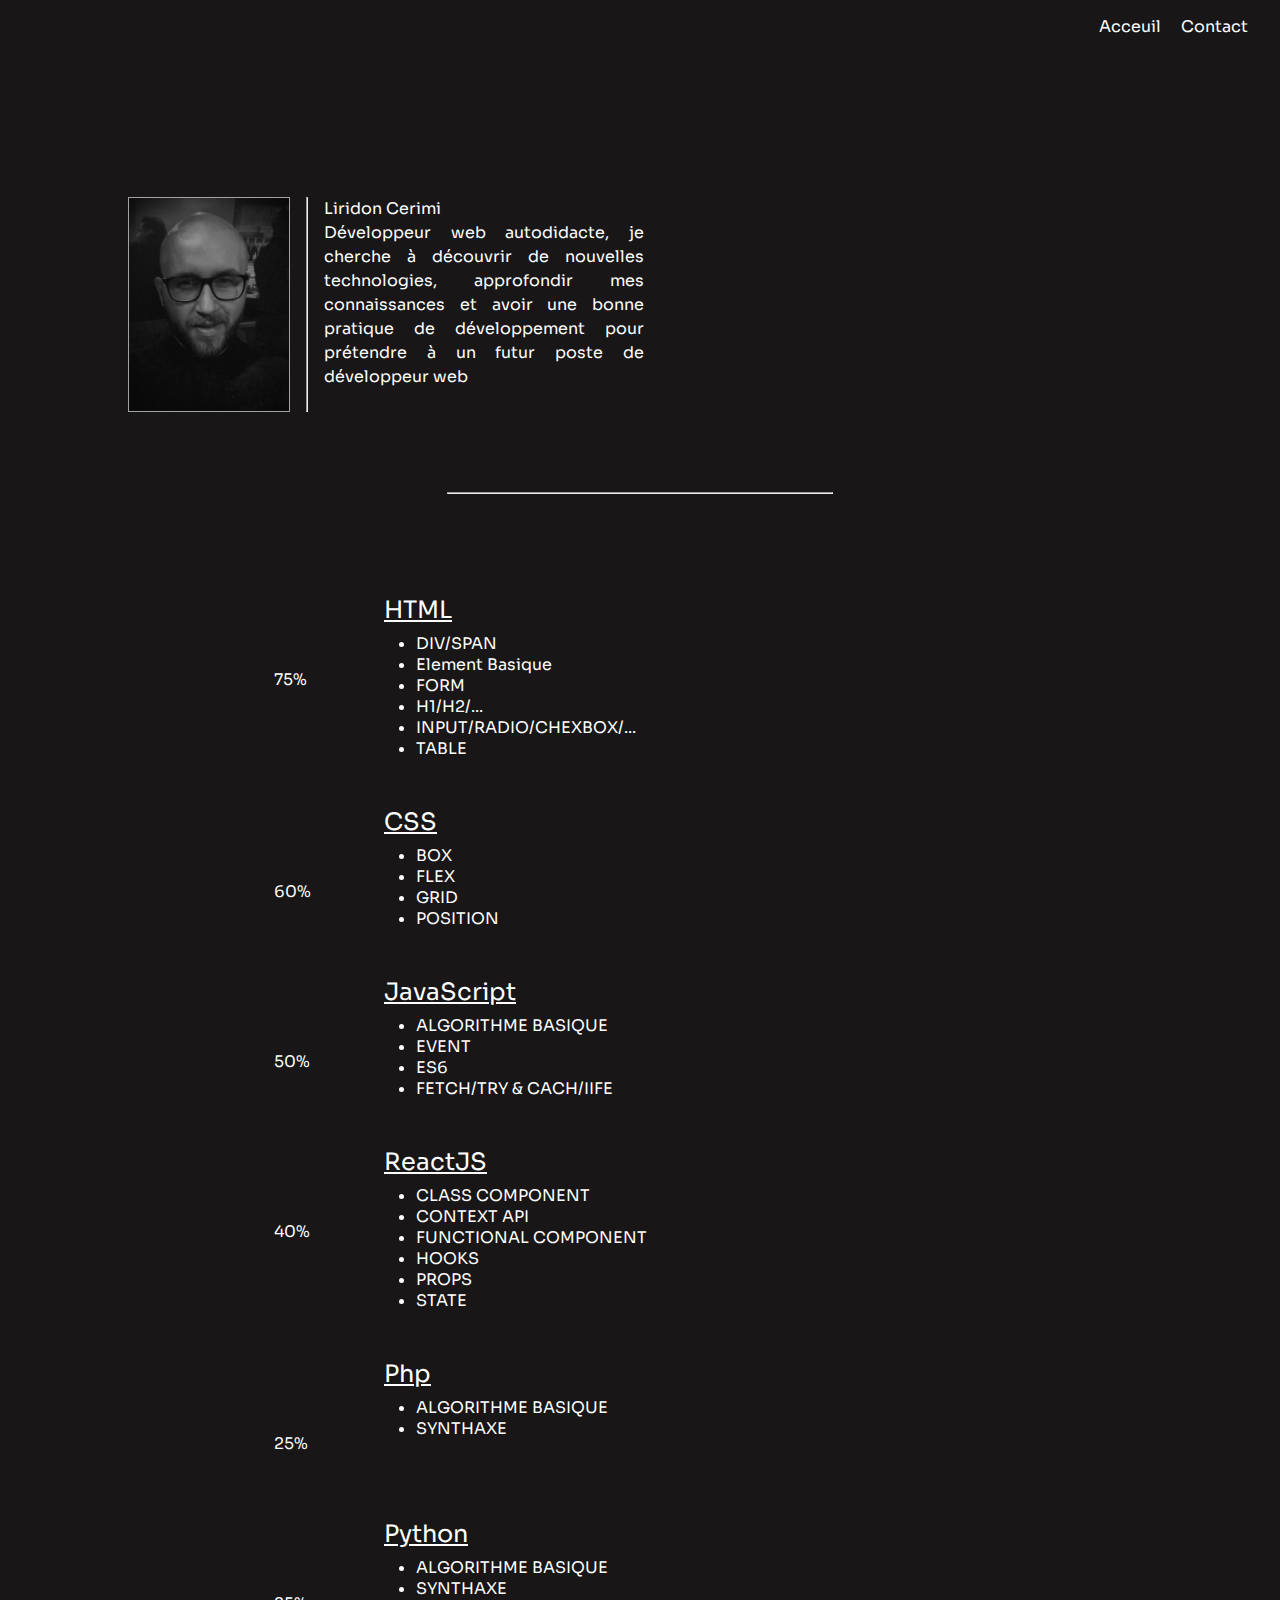
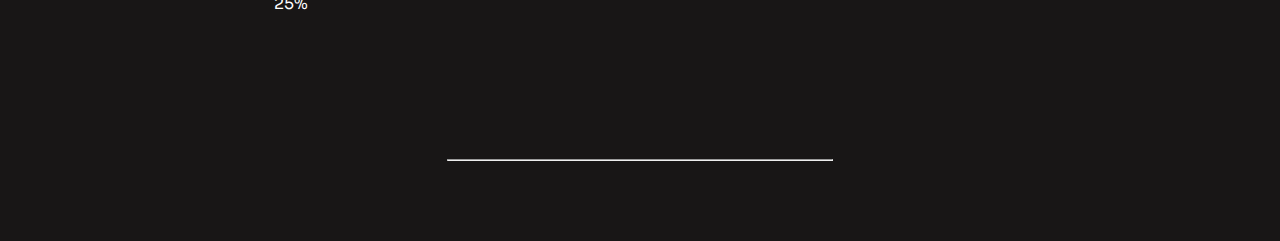
<file: index.html>
<!DOCTYPE html>
<html lang="fr-FR">
    <head>
        <meta charset="UTF-8">
        <meta http-equiv="X-UA-Compatible" content="IE=edge">
        <meta name="viewport" content="width=device-width, initial-scale=1.0">
        <link rel="stylesheet" href="./css/global.css">
        <link rel="stylesheet" href="./css/index/index-general-layout.css">
        <link rel="stylesheet" href="./css/index/annimation-section-experience.css">
        <link rel="preconnect" href="https://fonts.googleapis.com">
        <link rel="preconnect" href="https://fonts.gstatic.com" crossorigin>
        <link href="https://fonts.googleapis.com/css2?family=Sora&display=swap" rel="stylesheet">
        <title>Document</title>
    </head>
    <body>
        <nav class="nav">
            <ul>
                <li class="nav-link"><a href="./index.html">Acceuil</a></li>
                <li class="nav-link"><a href="./contact.html">Contact</a></li>
            </ul>
        </nav>
        

        <article>
            <div class="top">
                <img  src="./images/272400494_5605341966159471_2086277371266879792_n.jpeg" alt="photo de moi">
                <hr>
                <section id="pres">
                    <span><strong>Liridon</strong></span>
                    <span><strong>Cerimi</strong></span>
                    <p id="description-personel">Développeur web autodidacte, je cherche à découvrir de nouvelles technologies, approfondir mes connaissances et avoir une bonne pratique de développement pour prétendre à un futur poste de développeur web</p>
                </section>
            </div>
            <hr class="middle-hr"><br>
            <div class="bottom">
                <section id="experience">
                    <div class="experience-container">
                        <div class="HTML">
                            
                            <div class="container-circle">
                                <div class="circle">
                                    <div class="outer-circle"></div>
                                    <div class="inner-circle">
                                        <span class="span-percent">75%</span>
                                    </div>
                                    <div class="box box-top-left"></div>
                                    <div class="box box-bottom-left"></div>
                                    <div class="box box-top-right"></div>
                                    <div class="box box-bottom-right"></div>
                                </div>
                            </div>
                            <div class="description">
                                <ul>
                                    <h2>HTML</h2>
                                    <li>DIV/SPAN</li>
                                    <li>Element Basique</li>
                                    <li>FORM</li>
                                    <li>H1/H2/...</li>
                                    <li>INPUT/RADIO/CHEXBOX/...</li>
                                    <li>TABLE</li>
                                </ul>
                            </div>
                        </div>
                        

                        <div class="CSS">
                            
                            <div class="container-circle">
                                <div class="circle">
                                    <div class="outer-circle"></div>
                                    <div class="inner-circle">
                                        <span class="span-percent">60%</span>
                                    </div>
                                    <div class="box box-top-left"></div>
                                    <div class="box box-bottom-left"></div>
                                    <div class="box box-top-right"></div>
                                    <div class="box box-bottom-right"></div>
                                </div>
                            </div>
                            <div class="description">
                                <ul>
                                    <h2>CSS</h2>
                                    <li>BOX</li>
                                    <li>FLEX</li>
                                    <li>GRID</li>
                                    <li>POSITION</li>
                                </ul>
                            </div>
                        </div>
                        

                        <div class="JavaScript">
                            
                            <div class="container-circle">
                                <div class="circle">
                                    <div class="outer-circle"></div>
                                    <div class="inner-circle">
                                        <span class="span-percent">50%</span>
                                    </div>
                                    <div class="box box-top-left"></div>
                                    <div class="box box-bottom-left"></div>
                                    <div class="box box-top-right"></div>
                                    <div class="box box-bottom-right"></div>
                                </div>
                            </div>
                            <div class="description">
                                <ul>
                                    <h2>JavaScript</h2>
                                    <li>ALGORITHME BASIQUE</li>
                                    <li>EVENT</li>
                                    <li>ES6</li>
                                    <li>FETCH/TRY & CACH/IIFE</li>
                                </ul>
                            </div>
                        </div>

                        <div class="ReactJS">
                            
                            <div class="container-circle">
                                <div class="circle">
                                    <div class="outer-circle"></div>
                                    <div class="inner-circle">
                                        <span class="span-percent">40%</span>
                                    </div>
                                    <div class="box box-top-left"></div>
                                    <div class="box box-bottom-left"></div>
                                    <div class="box box-top-right"></div>
                                    <div class="box box-bottom-right"></div>
                                </div>
                            </div>
                            <div class="description">
                                <ul>
                                    <h2>ReactJS</h2>
                                    <li>CLASS COMPONENT</li>
                                    <li>CONTEXT API</li>
                                    <li>FUNCTIONAL COMPONENT</li>
                                    <li>HOOKS</li>
                                    <li>PROPS</li>
                                    <li>STATE</li>
                                </ul>
                            </div>
                        </div>

                        <div class="Php">
                            
                            <div class="container-circle">
                                <div class="circle">
                                    <div class="outer-circle"></div>
                                    <div class="inner-circle">
                                        <span class="span-percent">25%</span>
                                    </div>
                                    <div class="box box-top-left"></div>
                                    <div class="box box-bottom-left"></div>
                                    <div class="box box-top-right"></div>
                                    <div class="box box-bottom-right"></div>
                                </div>
                            </div>
                            <div class="description">
                                <ul>
                                    <h2>Php</h2>
                                    <li>ALGORITHME BASIQUE</li>
                                    <li>SYNTHAXE</li>
                                </ul>
                            </div>
                        </div>
    
                        <div class="Python">
                            
                            <div class="container-circle">
                                <div class="circle">
                                    <div class="outer-circle"></div>
                                    <div class="inner-circle">
                                        <span class="span-percent">25%</span>
                                    </div>
                                    <div class="box box-top-left"></div>
                                    <div class="box box-bottom-left"></div>
                                    <div class="box box-top-right"></div>
                                    <div class="box box-bottom-right"></div>
                                </div>
                            </div>
                            <div class="description">
                                <ul>
                                    <h2>Python</h2>
                                    <li>ALGORITHME BASIQUE</li>
                                    <li>SYNTHAXE</li>
                                </ul>
                            </div>
                        </div>
                        

                    </div>
                </section>
            </div>
        </article>
        <hr class="middle-hr">
    </body>
</html>
</file>
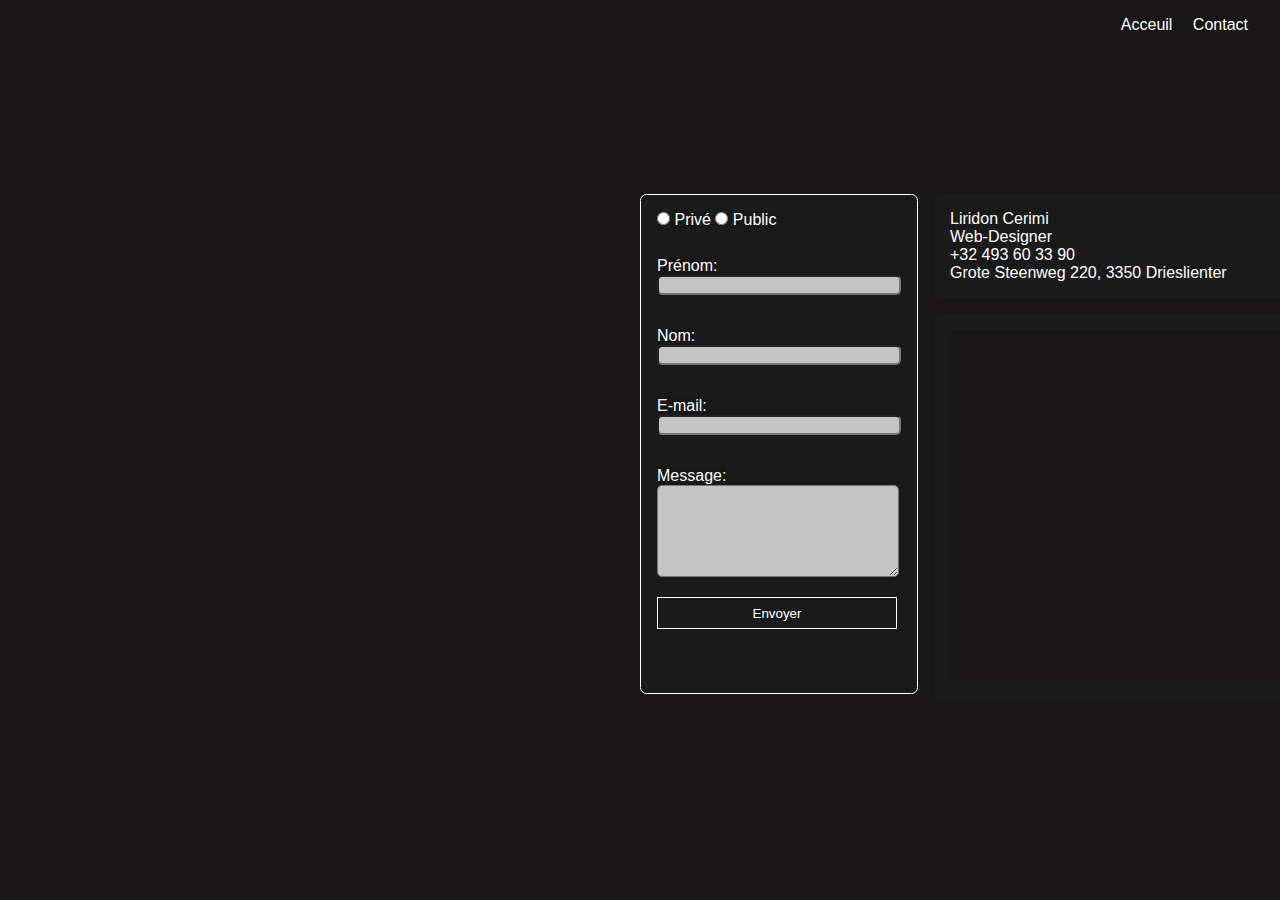
<file: contact.html>
<!DOCTYPE html>
<html lang="fr-FR">
    <head>
        <meta charset="UTF-8">
        <meta http-equiv="X-UA-Compatible" content="IE=edge">
        <meta name="viewport" content="width=device-width, initial-scale=1.0">
        <link rel="stylesheet" href="../css/global.css">
        <link rel="stylesheet" href="../css/contact/contact-general-layout.css">
        <title>Document</title>
    </head>
    <body>
        <nav class="nav">
            <ul>
                <li class="nav-link"><a href="./index.html">Acceuil</a></li>
                <li class="nav-link"><a href="./contact.html">Contact</a></li>
            </ul>
        </nav>
        <div class="container">
            <form action="">
                <input type="radio" name="raison" id="privé">
                <label for="Privé">Privé</label>
                
                <input type="radio" name="raison" id="publique">
                <label for="publique">Public</label><br>
                
                <label for="prenom">Prénom:</label><br>
                <input type="text" name="prenom" id="prenom"><br>
    
                <label for="nom">Nom:</label><br>
                <input type="text" name="nom" id="nom"><br>
    
                <label for="email">E-mail:</label><br>
                <input type="text" name="email" id="email"><br>
    
    
                <label for="message">Message:</label><br>
                <textarea name="message" id="message" cols="32" rows="6"></textarea><br>
    
                <button type="submit">Envoyer</button>
            </form>
            <div class="right-cont">
                <div class="right-top">
                    <p>Liridon Cerimi</p>
                    <p>Web-Designer</p>
                    <p>+32 493 60 33 90</p>
                    <p>Grote Steenweg 220, 3350 Drieslienter </p>
                </div>
                <div class="right-bottom">
                    <iframe src="https://www.google.com/maps/embed?pb=!1m18!1m12!1m3!1d2519.394894456022!2d5.0384849159599305!3d50.84237126692783!2m3!1f0!2f0!3f0!3m2!1i1024!2i768!4f13.1!3m3!1m2!1s0x47c114eb201b2279%3A0xabe5c8c4507b3f19!2sGrote%20Steenweg%20220%2C%203350%20Linter!5e0!3m2!1sfr!2sbe!4v1645824145467!5m2!1sfr!2sbe" width="600" height="450" style="border:0;" allowfullscreen="" loading="lazy"></iframe>
                </div>
            </div>

        </div>
    </body>
</html>
</file>
<file: css/global.css>
body, *{
    padding: 0;
    margin: 0;
    background-color: rgb(24, 22, 22);
    color: #fff;
    font-family: 'Sora', sans-serif;
    font-size:normal;
    font-weight: normal;
}

nav{
    margin: 1em 2em;
}
nav ul {
    float: right;
    list-style-type: none;

}
nav li {
    /* border: 1px solid black; */
    display: inline;
    margin-left: 1em;
}
nav::after{
    content: "";
    display: table;
    clear: both;
}
nav li a {
    text-decoration: none;
    

}
nav li a:hover {
    border-bottom: 1px solid rgb(13, 211, 112);
    color: rgb(13, 211, 112);
}
</file>
<file: css/index/index-general-layout.css>
/* index.html/acceuil */
.top,.bottom{
    /* border: 1px solid white; */
    /* border: 1px solid #50C8A0;     */
}
.top{
    /* border: 1px solid white; */
    /* border: 1px solid red; */
    margin: 10rem 10% 0 10%;
    display: flex;
}
img{
    border: 1px solid white;
    opacity: 0.6;
    width: 10rem;
}
hr{
    margin-left: 1rem;
}
#pres{
    padding: 0 1rem;
    /* border: 1px solid white; */
    
    text-align: justify;
    text-justify: inter-word;
    line-height: 1.5;
    width: 20rem;
}
.middle-hr{
    width: 30%;
    margin: 5rem auto;
}

/* SECTION EXPERIANCE */
.bottom{
    /* border: 1px solid white; */
    display:grid;
    
    margin: 0 10%;
    height: fit-content;

}
.experience-container{
    display: grid;
    grid-template-columns: repeat(auto-fit,minmax(33rem,1fr));
    /* border: 1px solid white; */
}
.experience-container > div {
    /* border: 1px solid white; */
    display: flex;
    padding-left: 5rem;
}
.description ul{
    /* border: 1px solid white; */
    padding-left: 3rem;
    padding-bottom: 3rem;
    
}
.description h2{
    /* border: 1px solid white; */
    padding-bottom: 0.5rem;
    margin-left: -2rem;
    width: fit-content;
    text-decoration-line: underline;
}
.span-percent{
    background: transparent;
    position: relative;
    left: 4rem;
    top: 4.5rem;
    z-index: 1000;
}
.container-circle{
    position: relative;
    bottom: 0;
    width: 10rem;
    height: 10rem;
    overflow: hidden;
    z-index: 1;
}
.circle{
    position: relative;
}
.outer-circle {
    position: absolute;
    top: 0;
    left: 0;
    width: 10rem;
    height: 10rem;
    border-radius: 50%;
}
.inner-circle{
    position: absolute;
    top: 0.1rem;
    left: 0.1rem;
    height: 9.8rem;
    width: 9.8rem;
    background: inherit;
    border-radius: 50%;
}
.HTML .outer-circle {
    background: #ff3c00;
}
.CSS .outer-circle {
    background: #008cff;
}
.JavaScript .outer-circle {
    background: #ffee00;
}
.ReactJS .outer-circle {
    background: #0400ff;
}
.Php .outer-circle {
    background: #00b7ff;
}
.Python .outer-circle {
    background: #2bff00;
}
</file>
<file: css/index/annimation-section-experience.css>
.box {
    position: absolute;
    height: 5rem;
    width: 5rem;
    background: inherit;
}
.box-top-left{
    left: 0;
    top: 0;
    transform-origin: 100% 100%;
}
.box-top-right{
    left: 5rem;
    top: 0;
    transform-origin: 0 100%;
}
.box-bottom-left{
    left: 0;
    top: 5rem;
    transform-origin: 100% 0;
}
.box-bottom-right{
    top: 5rem;
    left: 5rem;   
    transform-origin: 0 0;
}


/*-----------HTML CIRCLE-----------*/
.HTML .box-top-left{
    animation: HTML-show-top-left 2s linear forwards;
}
.HTML .box-top-right{
    animation: HTML-show-top-right 2s linear 6s forwards;
}
.HTML .box-bottom-left{
    animation: HTML-show-bottom-left 2s linear 2s forwards;
}
.HTML .box-bottom-right{
    animation: HTML-show-bottom-right 2s linear 4s forwards;
}
@keyframes HTML-show-top-left {
    0%{
        transform: skewX(0deg);
    }
    99.9%{
        height: 5rem;
        width: 5rem;
    }
    100%{
        height: 0;
        width: 0;
        transform: skewX(90deg);
    }
}
@keyframes HTML-show-bottom-left {
    0%{
        transform: skewY(0deg);
    }
    99.9%{
        height: 5rem;
        width: 5rem;
    }
    100%{
        height: 0;
        width: 0;
        transform: skewY(-90deg);
    }
}
@keyframes HTML-show-bottom-right {
    0%{
        transform: skewX(0deg);
    }
    99.9%{
        height: 5rem;
        width: 5rem;
        
    }
    100%{
        height: 0;
        width: 0;
        transform: skewX(90deg);
    }
}


/*-----------CSS CIRCLE-----------*/
.CSS .box {
    background: inherit;
}
.CSS .box-top-left{
    animation: CSS-show-top-left 2s linear forwards;
}
.CSS .box-top-right{
    animation: CSS-show-top-right 2s linear 6s forwards;
}
.CSS .box-bottom-left{
    animation: CSS-show-bottom-left 2s linear 2s forwards;
}
.CSS .box-bottom-right{
    animation: CSS-show-bottom-right 2s linear 4s forwards;
}
@keyframes CSS-show-top-left {
    0%{
        transform: skewX(0deg);
    }
    99.9%{
        height: 5rem;
        width: 5rem;
        
    }
    100%{
        height: 0;
        width: 0;
        transform: skewX(90deg);

    }
}
@keyframes CSS-show-bottom-left {
    0%{
        transform: skewY(0deg);
    }
    99.9%{
        height: 5rem;
        width: 5rem;
        
    }
    100%{
        height: 0;
        width: 0;
        transform: skewY(-90deg);

    }
}
@keyframes CSS-show-bottom-right {
    0%{
        transform: skewX(0deg);
    }
    99.9%{
        height: 5rem;
        width: 5rem;
    }
    100%{
        transform: skewX(45deg);
    }
}


/*-----------JAVASCRIPT CIRCLE-----------*/
.JavaScript .box-top-left{
    animation: JavaScript-show-top-left 2s linear forwards;
}

.JavaScript .box-bottom-left{
    animation: JavaScript-show-bottom-left 2s linear 2s forwards;
}

@keyframes JavaScript-show-top-left {
    0%{
        transform: skewX(0deg);
    }
    99.9%{
        height: 5rem;
        width: 5rem;
        
    }
    100%{
        height: 0;
        width: 0;
        transform: skewX(90deg);

    }
}
@keyframes JavaScript-show-bottom-left {
    0%{
        transform: skewY(0deg);
    }
    99.9%{
        height: 5rem;
        width: 5rem;
        
    }
    100%{
        height: 0;
        width: 0;
        transform: skewY(-90deg);
    }
}


/*-----------REACT CIRCLE-----------*/

.ReactJS .box-top-left{
    animation: ReactJS-show-top-left 2s linear forwards;
}

.ReactJS .box-bottom-left{
    animation: ReactJS-show-bottom-left 2s linear 2s forwards;
}

@keyframes ReactJS-show-top-left {
    0%{
        transform: skewX(0deg);
    }
    99.9%{
        height: 5rem;
        width: 5rem;
        
    }
    100%{
        height: 0;
        width: 0;
        transform: skewX(90deg);
    }
}
@keyframes ReactJS-show-bottom-left {
    0%{
        transform: skewY(0deg);
    }
    99.9%{
        height: 5rem;
        width: 5rem;
    }
    100%{
        transform: skewY(-45deg);
    }
}

/*-----------PHP CIRCLE-----------*/

.Php .box-top-left{
    animation: PHP-show-top-left 2s linear forwards;
}

@keyframes PHP-show-top-left {
    0%{
        transform: skewX(0deg);
    }
    99.9%{
        height: 5rem;
        width: 5rem;
    }
    100%{
        transform: skewX(90deg);
    }
}

/*-----------PYTHON CIRCLE-----------*/


.Python .box-top-left{
    animation: PYTHON-show-top-left 2s linear forwards;
}

@keyframes PYTHON-show-top-left {
    0%{
        transform: skewX(0deg);
    }
    99.9%{
        height: 5rem;
        width: 5rem;
    }
    100%{
        transform: skewX(90deg);
    }
}
</file>
<file: css/contact/contact-general-layout.css>
.container{
    display: flex;
    margin: 0 35rem;
    margin-top: 5rem;
    width: fit-content;
    padding: 5em;

}
form{
    border: 1px solid white;
    border-radius: 0.4rem;
    padding: 1rem 1rem 4rem 1rem ;
    height: 100%;
    
}

input{
    background-color: rgb(196, 196, 196);

    margin-bottom: 2rem;
}
input[type="text"]{
    border-radius: 5px;
    height:1rem;
    width: 15rem;
}
textarea{
    background: rgb(196, 196, 196) ;
    border-radius: 5px;
    width: 15rem;
}

.container form{
    background-color: rgb(27, 26, 26);
    
}
.right-cont{
    display: flex;
    flex-flow: column ;
    margin-left: 1rem;
    width: 100%;
}
.right-top{
    background-color: rgb(27, 26, 26);
    flex: 1;
    /* border: 1px solid white; */
    padding: 1rem;
    margin-bottom: 1rem;
    border-radius: 0.4rem;
}
.right-top > p{
    background-color: rgb(27, 26, 26);

}
.right-bottom{
    background-color: rgb(27, 26, 26);

    flex: 1;
    /* border: 1px solid white; */
    padding: 1em;
    border-radius: 0.4rem;    
}

button{
    border: inherit;
    width: 15rem;
    height: 2rem;
    margin-top: 1rem;
    background-color: inherit;
    color: inherit;
    cursor: pointer;
}
iframe{
    height: 350px;
    border-radius: 0.4rem;
}
</file>
